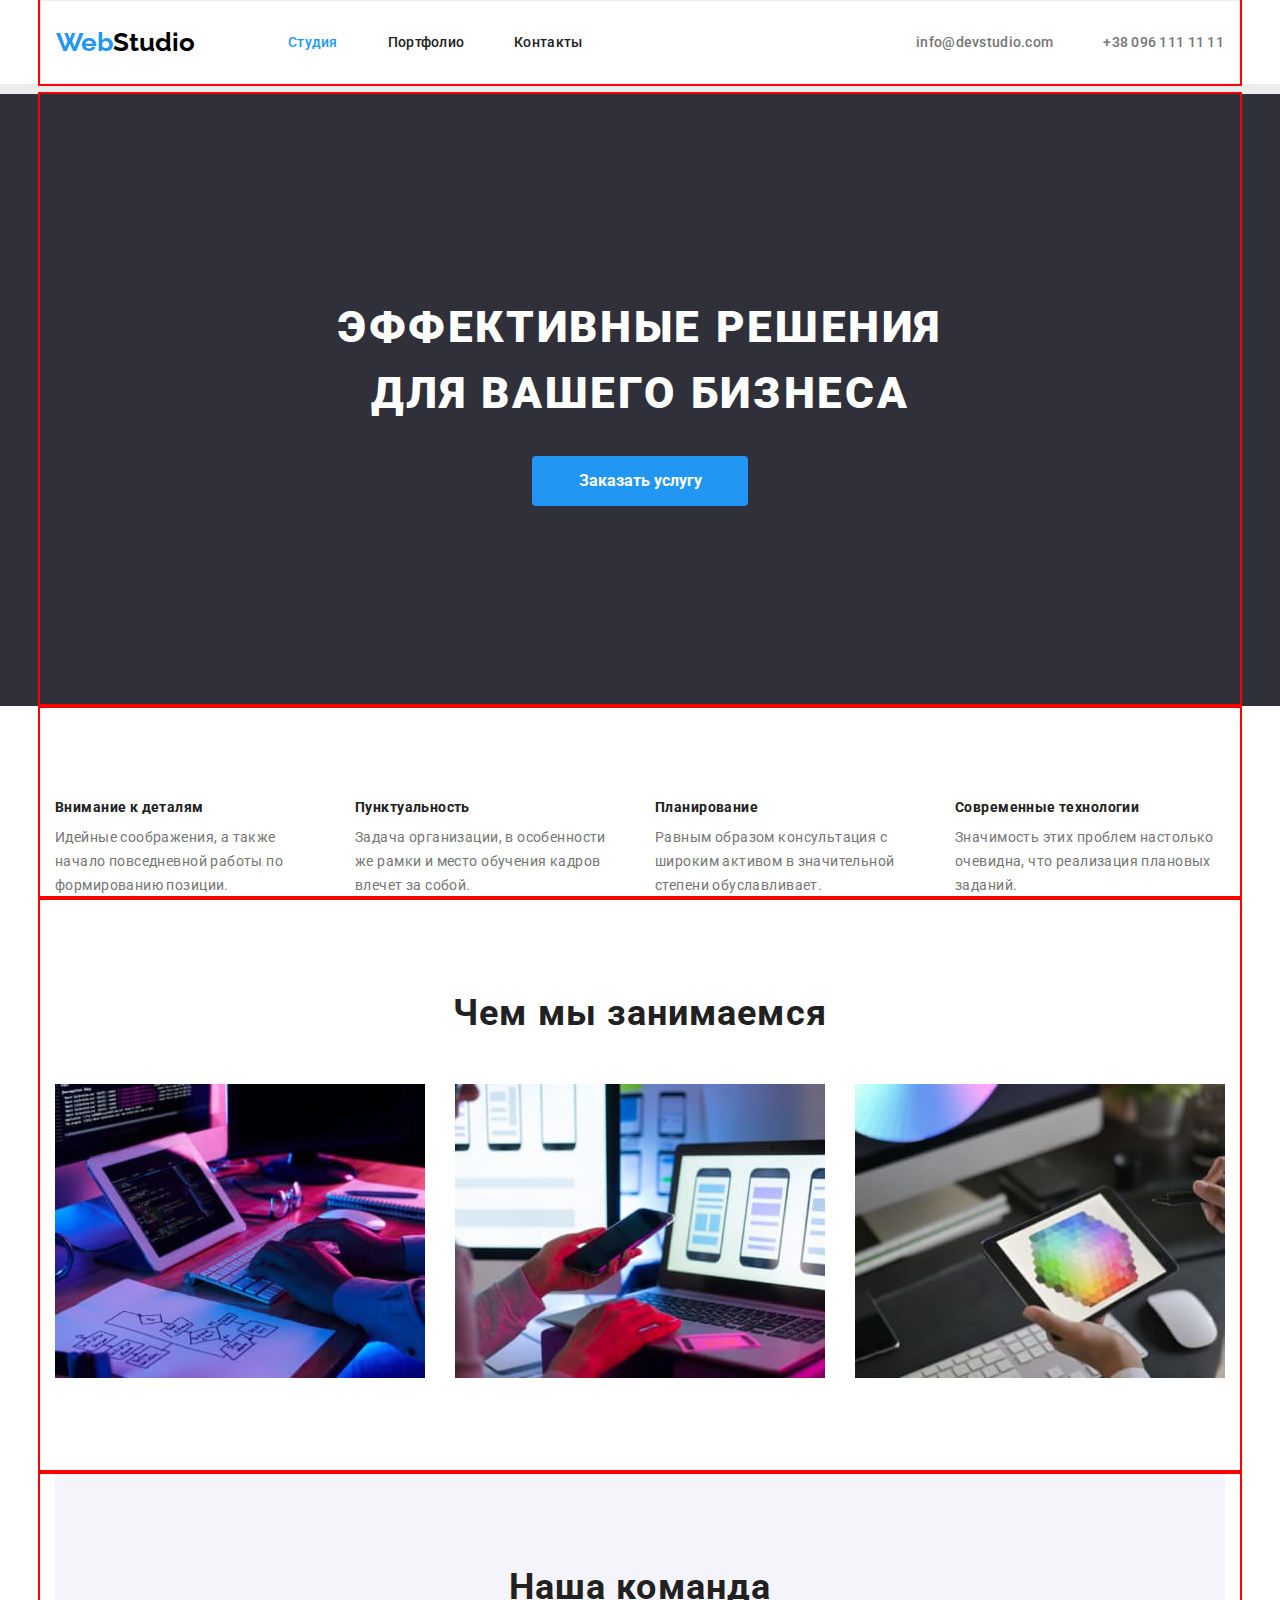
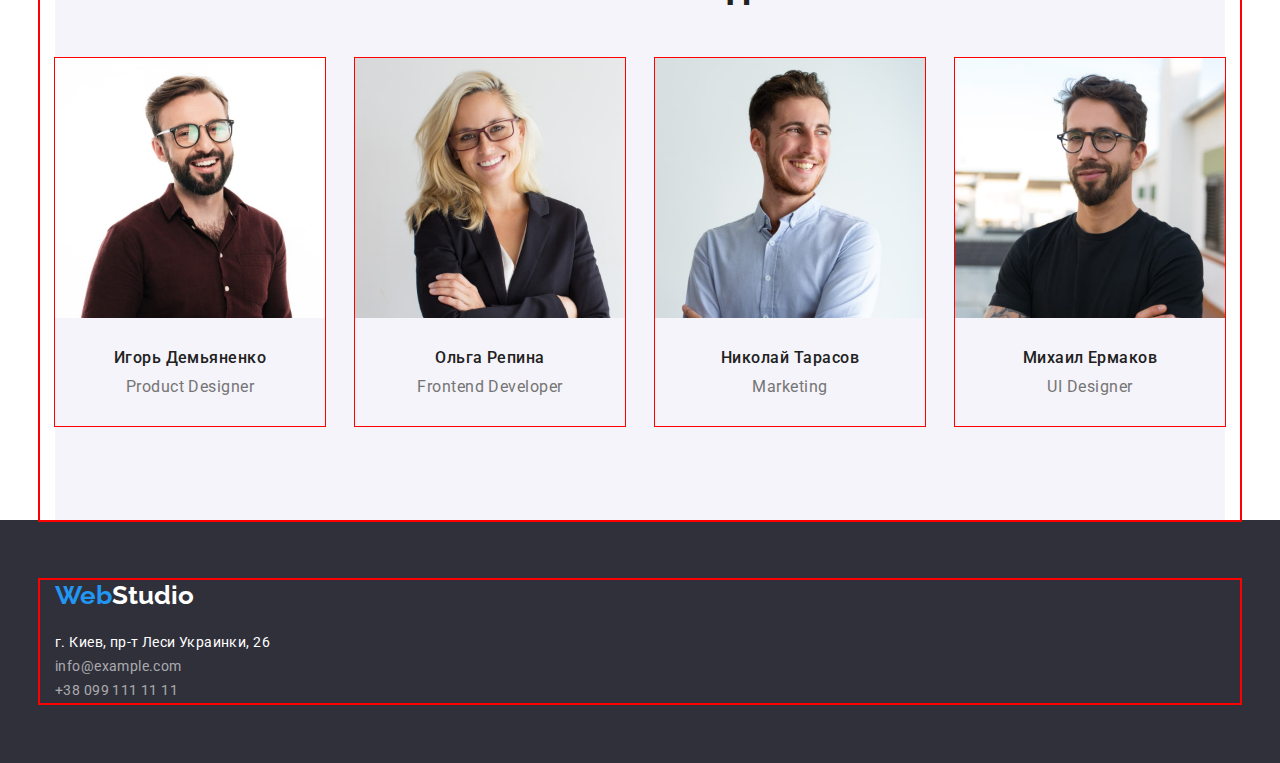
<file: index.html>
<!DOCTYPE html>
<html lang="ru">
  <head>
    <meta charset="UTF-8" />
    <meta http-equiv="X-UA-Compatible" content="IE=edge" />
    <meta name="viewport" content="width=device-width, initial-scale=1.0" />
    <title>WebStudio</title>
    <link rel="preconnect" href="https://fonts.googleapis.com" />
    <link rel="preconnect" href="https://fonts.gstatic.com" crossorigin />
    <link
      href="https://fonts.googleapis.com/css2?family=Raleway:wght@700&family=Roboto:wght@400;500;700;900&display=swap"
      rel="stylesheet"
    />
    <link
      rel="stylesheet"
      href="https://cdnjs.cloudflare.com/ajax/libs/modern-normalize/1.1.0/modern-normalize.min.css"
    />
    <link rel="stylesheet" href="./css/styles.css" />
  </head>
  <body>
    <!-- хедер -->
    <header class="header">
      <div class="container container-header">
        <nav class="header-nav">
          <a lang="en" class="logo" href="./index.html"
            ><span class="blue-logo">Web</span>Studio
          </a>
          <ul class="header-list list">
            <li class="header-item">
              <a href="" class="link current header-link link">Студия</a>
            </li>
            <li class="header-item">
              <a class="header-link link" href="./portfolio.html">Портфолио</a>
            </li>
            <li class="header-item">
              <a class="header-link link" href="">Контакты</a>
            </li>
          </ul>
        </nav>
        <!-- навигация авторизации -->
        <div class="header-connect">
          <ul class="header-auth list">
            <li class="auth-item">
              <a href="mailto:info@devstudio.com" class="header-contact link"
                >info@devstudio.com</a
              >
            </li>
            <li class="auth-item">
              <a href="tel:+380961111111" class="header-contact link"
                >+38 096 111 11 11</a
              >
            </li>
          </ul>
        </div>
      </div>
    </header>
    <main>
      <!-- герой -->
      <section class="hero">
        <div class="container">
          <h1 class="hero-title">Эффективные решения для вашего бизнеса</h1>
          <button type="button" class="hero-btn cursor">Заказать услугу</button>
        </div>
      </section>
      <div class="container">
        <section class="section-feature">
          <!-- скрыт заголовок h2 -->
          <h2 class="visually-hidden">Преимущества</h2>
          <!-- наши преимущества -->
          <ul class="feature-list list">
            <li class="feature-item">
              <h3 class="feature-title">Внимание к деталям</h3>
              <p class="feature-text">
                Идейные соображения, а также начало повседневной работы по
                формированию позиции.
              </p>
            </li>
            <li class="feature-item">
              <h3 class="feature-title">Пунктуальность</h3>
              <p class="feature-text">
                Задача организации, в особенности же рамки и место обучения
                кадров влечет за собой.
              </p>
            </li>
            <li class="feature-item">
              <h3 class="feature-title">Планирование</h3>
              <p class="feature-text">
                Равным образом консультация с широким активом в значительной
                степени обуславливает.
              </p>
            </li>
            <li class="feature-item">
              <h3 class="feature-title">Современные технологии</h3>
              <p class="feature-text">
                Значимость этих проблем настолько очевидна, что реализация
                плановых заданий.
              </p>
            </li>
          </ul>
        </section>
      </div>
      <div class="container">
        <section class="section-title section">
          <!-- чем мы занимаемся -->
          <h3 class="work">Чем мы занимаемся</h3>
          <ul class="work-list list">
            <li class="work-item">
              <img src="./images/decktop.jpg" alt="компьютер" width="370" />
            </li>
            <li class="work-item">
              <img src="./images/mobile.jpg" alt="мобильный" width="370" />
            </li>
            <li class="work-item">
              <img src="./images/tab.jpg" alt="планшет" width="370" />
            </li>
          </ul>
        </section>
      </div>
      <div class="container">
        <section class="section-staff section">
          <!-- наша команда -->
          <h3 class="staff">Наша команда</h3>
          <ul class="staff-list list">
            <li class="staff-item">
              <div class="staff-card">
                <img src="./images/Igor.jpg" alt="Igor" width="270" />
                <div class="staff-id">
                  <h4 class="staff-title">Игорь Демьяненко</h4>
                  <p class="staff-text">Product Designer</p>
                </div>
              </div>
            </li>
            <li class="staff-item">
              <div class="staff-card">
                <img src="./images/Olga.jpg" alt="Ольга" width="270" />
                <div class="staff-id">
                  <h4 class="staff-title">Ольга Репина</h4>
                  <p class="staff-text">Frontend Developer</p>
                </div>
              </div>
            </li>
            <li class="staff-item">
              <div class="staff-card">
                <img src="./images/Mykola.jpg" alt="Николай" width="270" />
                <div class="staff-id">
                  <h4 class="staff-title">Николай Тарасов</h4>
                  <p class="staff-text">Marketing</p>
                </div>
              </div>
            </li>
            <li class="staff-item">
              <div class="staff-card">
                <img src="./images/Mykhaylo.jpg" alt="Михаил" width="270" />
                <div class="staff-id">
                  <h4 class="staff-title">Михаил Ермаков</h4>
                  <p class="staff-text">UI Designer</p>
                </div>
              </div>
            </li>
          </ul>
        </section>
      </div>
    </main>
    <!-- футер -->
    <footer class="footer">
      <div class="container">
        <a lang="en" class="footer-logo" href="./index.html"
          ><span class="blue-logo">Web</span>Studio
        </a>
        <address class="address">
          <ul class="address-list list">
            <li class="address-item">
              <a
                target="_blank"
                class="address-link link"
                href="https://www.google.com/maps/place/%D0%B1%D1%83%D0%BB.+%D0%9B%D0%B5%D1%81%D0%B8+%D0%A3%D0%BA%D1%80%D0%B0%D0%B8%D0%BD%D0%BA%D0%B8,+26,+%D0%9A%D0%B8%D0%B5%D0%B2,+02000/@50.4265807,30.5361971,17z/data=!3m1!4b1!4m5!3m4!1s0x40d4cf0e033ecbe9:0x57a4dffefec77da0!8m2!3d50.4265807!4d30.5383859"
              >
                г. Киев, пр-т Леси Украинки, 26
              </a>
            </li>
            <li>
              <a class="address-link mail" href="mailto:info@example.com"
                >info@example.com</a
              >
            </li>
            <li>
              <a class="address-link tel" href="tel:+380991111111"
                >+38 099 111 11 11</a
              >
            </li>
          </ul>
        </address>
      </div>
    </footer>
  </body>
</html>
</file>
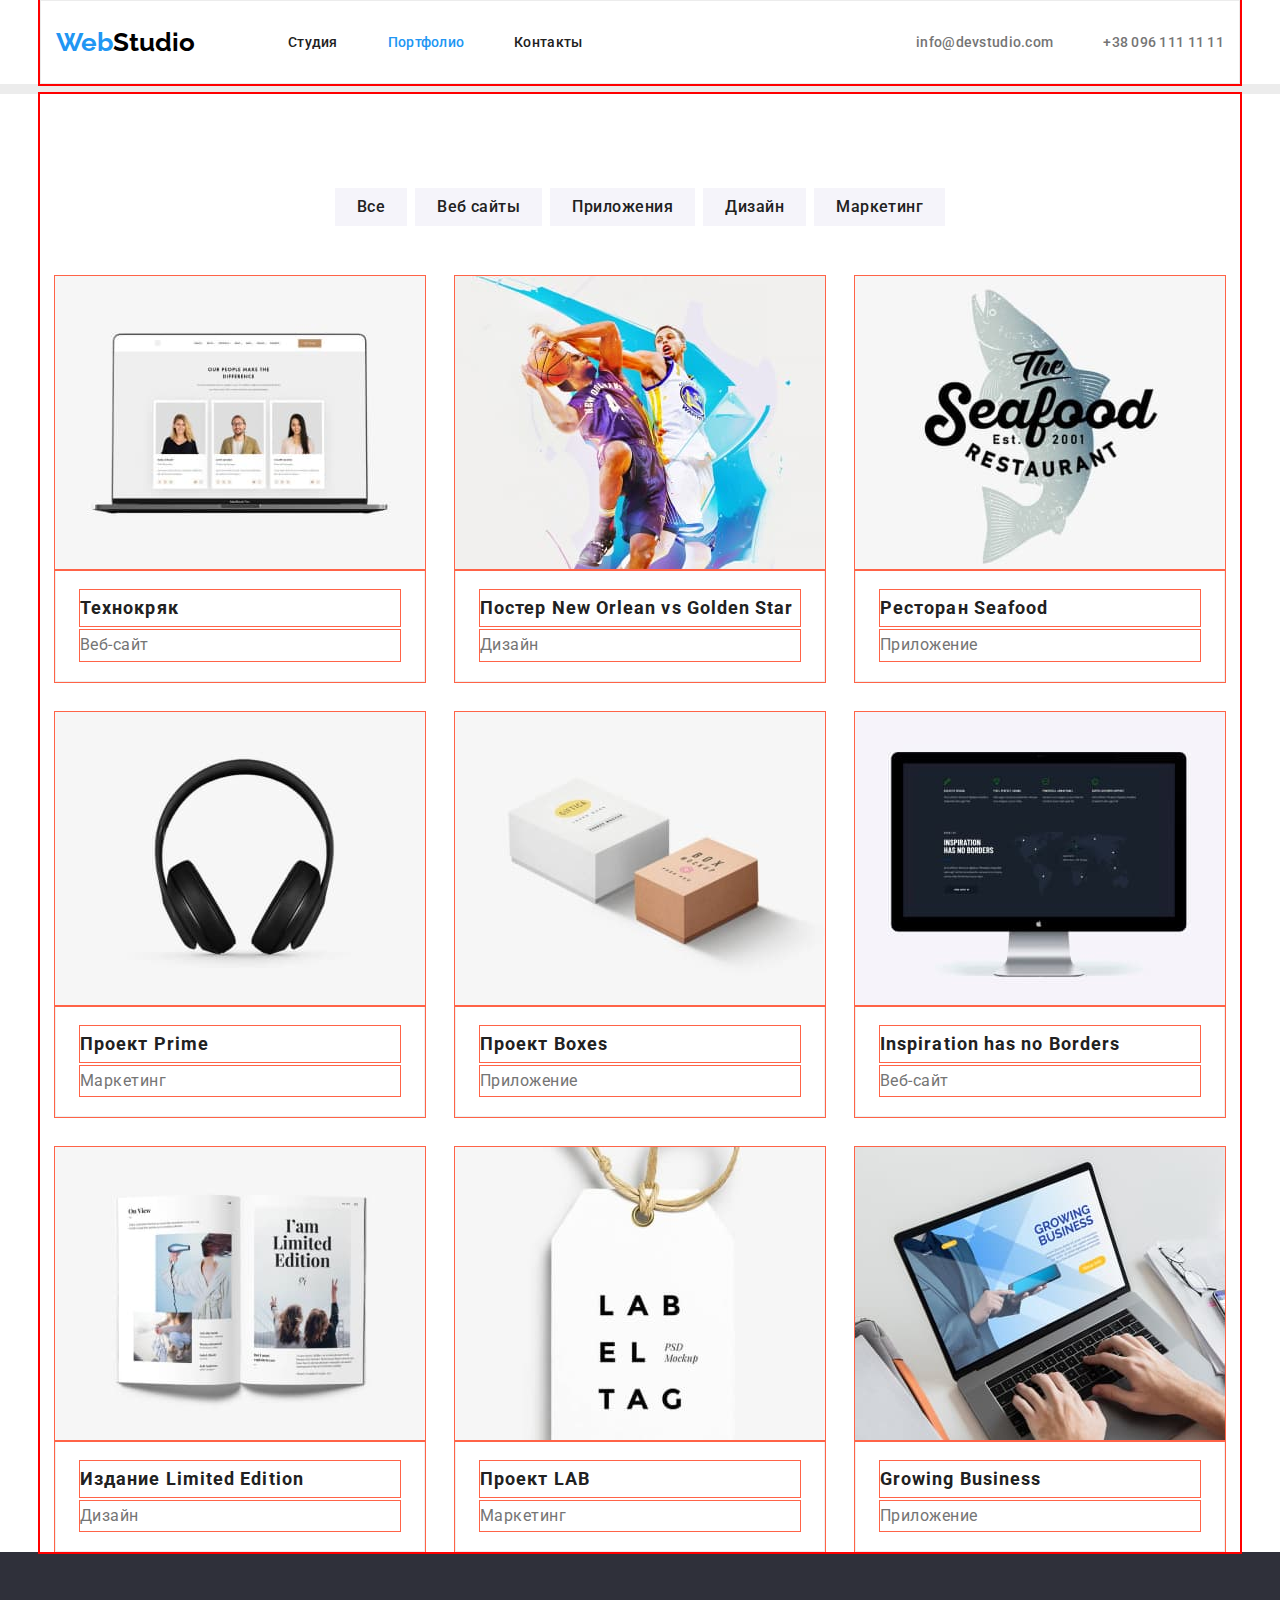
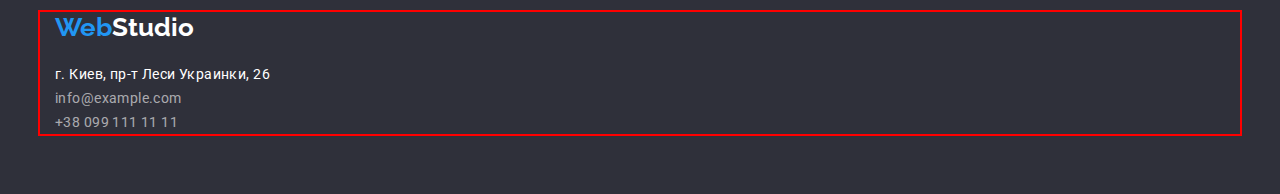
<file: portfolio.html>
<!DOCTYPE html>
<html lang="ru">
  <head>
    <meta charset="UTF-8" />
    <meta http-equiv="X-UA-Compatible" content="IE=edge" />
    <meta name="viewport" content="width=device-width, initial-scale=1.0" />
    <title>WebStudio</title>
    <link rel="preconnect" href="https://fonts.googleapis.com" />
    <link rel="preconnect" href="https://fonts.gstatic.com" crossorigin />
    <link
      href="https://fonts.googleapis.com/css2?family=Raleway:wght@700&family=Roboto:wght@400;500;700;900&display=swap"
      rel="stylesheet"
    />
    <link
      rel="stylesheet"
      href="https://cdnjs.cloudflare.com/ajax/libs/modern-normalize/1.1.0/modern-normalize.min.css"
    />
    <link rel="stylesheet" href="./css/styles.css" />
  </head>
  <body>
    <!-- хедер -->
    <header class="header">
      <div class="container container-header">
        <nav class="header-nav">
          <a lang="en" class="logo" href="./index.html"
            ><span class="blue-logo">Web</span>Studio
          </a>
          <ul class="header-list list">
            <li class="header-item">
              <a href="./index.html" class="link header-link link">Студия</a>
            </li>
            <li class="header-item">
              <a class="header-link link current" href="">Портфолио</a>
            </li>
            <li class="header-item">
              <a class="header-link link" href="">Контакты</a>
            </li>
          </ul>
        </nav>
        <!-- навигация авторизации -->
        <div class="header-connect">
          <ul class="header-auth list">
            <li class="auth-item">
              <a href="mailto:info@devstudio.com" class="header-contact link"
                >info@devstudio.com</a
              >
            </li>
            <li class="auth-item">
              <a href="tel:+380961111111" class="header-contact link"
                >+38 096 111 11 11</a
              >
            </li>
          </ul>
        </div>
      </div>
    </header>

    <main class="main-portfolio">
      <div class="container">
        <section class="section-portfolio">
          <ul class="button-list list cursor">
            <li class="button-item">
              <button type="button" class="button-portfolio cursor">Все</button>
            </li>
            <li class="button-item">
              <button type="button" class="button-portfolio cursor">
                Веб сайты
              </button>
            </li>
            <li class="button-item">
              <button type="button" class="button-portfolio cursor">
                Приложения
              </button>
            </li>
            <li class="button-item">
              <button type="button" class="button-portfolio cursor">
                Дизайн
              </button>
            </li>
            <li>
              <button type="button" class="button-portfolio cursor">
                Маркетинг
              </button>
            </li>
          </ul>
          <!-- вставить и скрыть заголовок h1 -->
          <h1 class="visually-hidden">Наши работы</h1>
          <!-- карточки портфолио -->
          <ul class="picture-list list">
            <li class="picture-item">
              <div class="card-thumb">
                <img
                  src="./images/Technokryak.jpg"
                  class="cursor"
                  alt="Технокряк"
                  width="370"
                />
                <div class="card-content">
                  <h2 class="picture-title">Технокряк</h2>
                  <p class="picture-text">Веб-сайт</p>
                </div>
              </div>
            </li>

            <li class="picture-item">
              <div class="card-thumb">
                <img
                  src="./images/Basket-poster.jpg"
                  class="cursor"
                  alt="Постер New Orlean vs Golden Star"
                  width="370"
                />
                <div class="card-content">
                  <h2 class="picture-title">
                    Постер New Orlean vs Golden Star
                  </h2>
                  <p class="picture-text">Дизайн</p>
                </div>
              </div>
            </li>

            <li class="picture-item">
              <div class="card-thumb">
                <img
                  src="./images/Restaurant.jpg"
                  class="cursor"
                  alt="Ресторан Seafood"
                  width="370"
                />
                <div class="card-content">
                  <h2 class="picture-title">Ресторан Seafood</h2>
                  <p class="picture-text">Приложение</p>
                </div>
              </div>
            </li>

            <li class="picture-item">
              <div class="card-thumb">
                <img
                  src="./images/Project-prime.jpg"
                  class="cursor"
                  alt="Проект Prime"
                  width="370"
                />
                <div class="card-content">
                  <h2 class="picture-title">Проект Prime</h2>
                  <p class="picture-text">Маркетинг</p>
                </div>
              </div>
            </li>

            <li class="picture-item">
              <div class="card-thumb">
                <img
                  src="./images/Project-box.jpg"
                  class="cursor"
                  alt="Проект Prime"
                  width="370"
                />
                <div class="card-content">
                  <h2 class="picture-title">Проект Boxes</h2>
                  <p class="picture-text">Приложение</p>
                </div>
              </div>
            </li>

            <li class="picture-item">
              <div class="card-thumb">
                <img
                  src="./images/Inspriration.jpg"
                  class="cursor"
                  alt="Inspiration has no Borders"
                  width="370"
                />
                <div class="card-content">
                  <h2 class="picture-title">Inspiration has no Borders</h2>
                  <p class="picture-text">Веб-сайт</p>
                </div>
              </div>
            </li>

            <li class="picture-item">
              <div class="card-thumb">
                <img
                  src="./images/Publication.jpg"
                  class="cursor"
                  alt="Издание Limited Edition"
                  width="370"
                />
                <div class="card-content">
                  <h2 class="picture-title">Издание Limited Edition</h2>
                  <p class="picture-text">Дизайн</p>
                </div>
              </div>
            </li>
            <li class="picture-item">
              <div class="card-thumb">
                <img
                  src="./images/Project-lab.jpg"
                  class="cursor"
                  alt="Проект LAB"
                  width="370"
                />
                <div class="card-content">
                  <h2 class="picture-title">Проект LAB</h2>
                  <p class="picture-text">Маркетинг</p>
                </div>
              </div>
            </li>

            <li class="picture-item">
              <div class="card-thumb">
                <img
                  src="./images/business.jpg"
                  class="cursor"
                  alt="Growing Business"
                  width="370"
                />
                <div class="card-content">
                  <h2 class="picture-title">Growing Business</h2>
                  <p class="picture-text">Приложение</p>
                </div>
              </div>
            </li>
          </ul>
        </section>
      </div>
    </main>
    <!--футер -->
    <footer class="footer">
      <div class="container">
        <a lang="en" class="footer-logo" href="./index.html"
          ><span class="blue-logo">Web</span>Studio
        </a>
        <address class="address">
          <ul class="address-list list">
            <li class="address-item">
              <a
                target="_blank"
                class="address-link link"
                href="https://www.google.com/maps/place/%D0%B1%D1%83%D0%BB.+%D0%9B%D0%B5%D1%81%D0%B8+%D0%A3%D0%BA%D1%80%D0%B0%D0%B8%D0%BD%D0%BA%D0%B8,+26,+%D0%9A%D0%B8%D0%B5%D0%B2,+02000/@50.4265807,30.5361971,17z/data=!3m1!4b1!4m5!3m4!1s0x40d4cf0e033ecbe9:0x57a4dffefec77da0!8m2!3d50.4265807!4d30.5383859"
              >
                г. Киев, пр-т Леси Украинки, 26
              </a>
            </li>
            <li>
              <a class="address-link mail" href="mailto:info@example.com"
                >info@example.com</a
              >
            </li>
            <li>
              <a class="address-link tel" href="tel:+380991111111"
                >+38 099 111 11 11</a
              >
            </li>
          </ul>
        </address>
      </div>
    </footer>
  </body>
</html>
</file>
<file: css/styles.css>
:root {
  --primary-text-color: #212121;
  --title-text-color: #757575;
  --acсent-color: #2196f3;
  --primary-white-color: #ffffff;
}
/* основной текста #212121*/
/* вторичный цвет текста #757575*/
/* акцент #2196F3*/
/* белый #FFFFFF */
p,
h1,
h2,
h3,
h4,
h5,
h6 {
  margin: 0;
}
ul,
ol {
  margin: 0;
  padding-left: 0;
}
address {
  font-style: normal;
}
body {
  color: var(--primary-text-color);
  font-family: "Roboto", "sans-serif";
  background-color: var(--primary-white-color);
}
img {
  display: block;
  max-width: 100%;
  height: auto;
}
.list {
  list-style: none;
}
.link {
  text-decoration: none;
}
.section {
  padding-top: 94px;
}
/* --------хедер лого------- */
.container {
  width: 100%;
  max-width: 1200px;
  margin-left: auto;
  margin-right: auto;
  padding-left: 15px;
  padding-right: 15px;
  outline: 2px solid red;
}
.container-header {
  display: flex;
}

.logo {
  color: #000000;
  font-family: "raleway";
  font-style: normal;
  font-weight: 700;
  font-size: 26px;
  line-height: 1.19;
  text-decoration: none;
}
.blue-logo {
  color: var(--acсent-color);
}
.header {
  align-items: center;
  border-bottom: 10px solid #ececec;
}
.container-header {
  border: 1px solid #ececec;
}
/* ---------хедер навигация------- */

.header-link {
  color: #212121;
  font-weight: 500;
  font-size: 14px;
  line-height: 1.14;
  letter-spacing: 0.02em;
}

.header-nav {
  display: flex;
  align-items: center;
}

.header-list {
  display: flex;
  margin-left: 93px;
}
.header-item,
.header-link {
  padding-top: 32px;
  padding-bottom: 32px;
}
.header-nav .header-item + .header-item {
  margin-left: 50px;
}

.header-link.current {
  color: var(--acсent-color);
}
.header-link:hover,
.header-link:focus {
  color: var(--acсent-color);
}
.header-list {
  padding: 0;
}

/* навигация авторизации */
.header-auth {
  display: flex;
  gap: 50px;
}
/* .header-auth .auth-item + .auth-item {
  margin-left: 50px;
} */

.header-connect {
  display: flex;
  margin-left: auto;
  align-items: center;
}

.header-contact {
  color: var(--title-text-color);
  font-weight: 500;
  font-size: 14px;
  line-height: 1.14;
  letter-spacing: 0.02em;
}
.header-contact:hover,
.header-contact:focus {
  color: var(--acсent-color);
}
/* -----------герой--------*/
.hero {
  background-color: #2f303a;
  text-align: center;
}
.hero-title {
  color: var(--primary-white-color);
  font-weight: 900;
  font-size: 44px;
  line-height: 1.5;
  letter-spacing: 0.06em;
  text-transform: uppercase;
  margin-bottom: 30px;
  max-width: 696px;
  margin-left: auto;
  margin-right: auto;
  padding-top: 200px;
}
.hero-btn {
  /* размер кнопки, прозрачная рамка */
  color: #ffffff;
  background-color: #2196f3;
  border: none;
  font-family: "Roboto", "sans-serif";
  font-weight: 700;
  font-size: 16px;
  line-height: 1.88;
  border-radius: 4px;
  min-width: 216px;
  padding: 10px 32px;
  text-align: center;
  display: inline-block;
  margin-bottom: 200px;
}
.hero-btn:hover,
.hero-btn:focus {
  color: #ffffff;
  background-color: #188ce8;
}

/* ---наши преимущества, заголовок скрыт ----*/
.visually-hidden {
  position: absolute;
  width: 1px;
  height: 1px;
  margin: -1px;
  border: 0;
  padding: 0;
  white-space: nowrap;
  clip-path: inset(100%);
  clip: rect(0 0 0 0);
  overflow: hidden;
}
.feature-list {
  display: flex;
  flex-wrap: wrap;
  column-gap: 30px;
  padding-top: 94px;
}
.feature-item {
  width: calc((100% - 90px) / 4);
  /* margin-right: 30px; */
}
/* .feature-item:nth-child(n) {
  margin-right: 0;
} */
.feature-title {
  font-weight: 700;
  font-size: 14px;
  line-height: 1.14;
  letter-spacing: 0.03em;
  margin-bottom: 10px;
}

.feature-text {
  color: var(--title-text-color);
  font-size: 14px;
  line-height: 1.7;
  letter-spacing: 0.03em;
}
/* -----чем мы занимаемся----- */
.work {
  font-weight: 700;
  font-size: 36px;
  line-height: 1.17;
  letter-spacing: 0.03em;
  text-align: center;
  /* padding-bottom: 50px; */
}
.work-list {
  display: flex;
  padding-top: 50px;
  padding-bottom: 94px;
  gap: 30px;
}
.work-item {
  width: calc((100%-60px) / 3);
}
/* -----наша команда----- */
.section-staff {
  background-color: #f5f4fa;
}
.staff {
  font-weight: 700;
  font-size: 36px;
  line-height: 1.17;
  letter-spacing: 0.03em;
  text-align: center;
}
.staff-item {
  outline: 1px solid red;
}
.staff-list {
  display: flex;
  padding-top: 50px;
  padding-bottom: 94px;
  gap: 30px;
}
.staff-title {
  font-weight: 500;
  font-size: 16px;
  line-height: 1.19;
  letter-spacing: 0.03em;
  text-align: center;
  margin-top: 30px;
}
.staff-text {
  color: var(--title-text-color);
  font-size: 16px;
  line-height: 1.19;
  letter-spacing: 0.03em;
  text-align: center;
  margin-top: 10px;
}
.staff-id {
  padding-bottom: 30px;
}
.staff-item {
  width: calc((100%-90px) / 4);
}
/* ------- футер ------- */
.footer {
  background-color: #2f303a;
  padding-top: 60px;
  padding-bottom: 60px;
}
.footer-logo {
  color: #ffffff;
  font-family: "raleway";
  font-style: normal;
  font-weight: 700;
  font-size: 26px;
  line-height: 1.19;
  text-decoration: none;
  /* padding-top: 60px; */
}

.address-link {
  color: #ffffff;
  font-family: "roboto";
  font-size: 14px;
  line-height: 1.71;
  letter-spacing: 0.03em;
  text-decoration: none;
}
.address-list {
  padding-top: 20px;
}
.address-link:hover,
.address-link:focus {
  color: var(--acсent-color);
}
.mail,
.tel {
  color: rgba(255, 255, 255, 0.6);
  font-family: "Roboto";
  font-style: normal;
  font-weight: 400;
  font-size: 14px;
  line-height: 1.71;
  letter-spacing: 0.03em;
  text-decoration: none;
}

/* Портфолио */

/* Кнопки фильтры портфолио */
.button-list {
  display: flex;
  justify-content: center;
  gap: 8px;
  margin-bottom: 50px;
  padding-top: 94px;
}
.button-portfolio {
  color: var(--primary-text-color);
  font-family: inherit;
  background-color: #f5f4fa;
  font-weight: 500;
  font-size: 16px;
  line-height: 1.63;
  letter-spacing: 0.03em;
  border: none;
  padding: 6px 22px;
}
.cursor {
  cursor: pointer;
}
.button-portfolio:hover,
.button-portfolio:focus {
  color: var(--primary-white-color);
  background-color: #188ce8;
}
/* ------карточки портфолио----- */
.picture-list {
  display: flex;
  flex-wrap: wrap;
  gap: 30px;
}

.picture-title {
  font-weight: 700;
  font-size: 18px;
  line-height: 2;
  letter-spacing: 0.06em;
}
/* подправить поинтер */
.picture-list .cursor {
  cursor: pointer;
}
.picture-text {
  color: var(--title-text-color);
  font-size: 16px;
  line-height: 1.88;
  letter-spacing: 0.03em;
  margin-top: 4px;
}

.card-content {
  padding: 20px 24px;
  border: 1px solid #eeeeee;
  border-top: 0;
}

.picture-item * {
  outline: 1px solid tomato;
}
</file>
